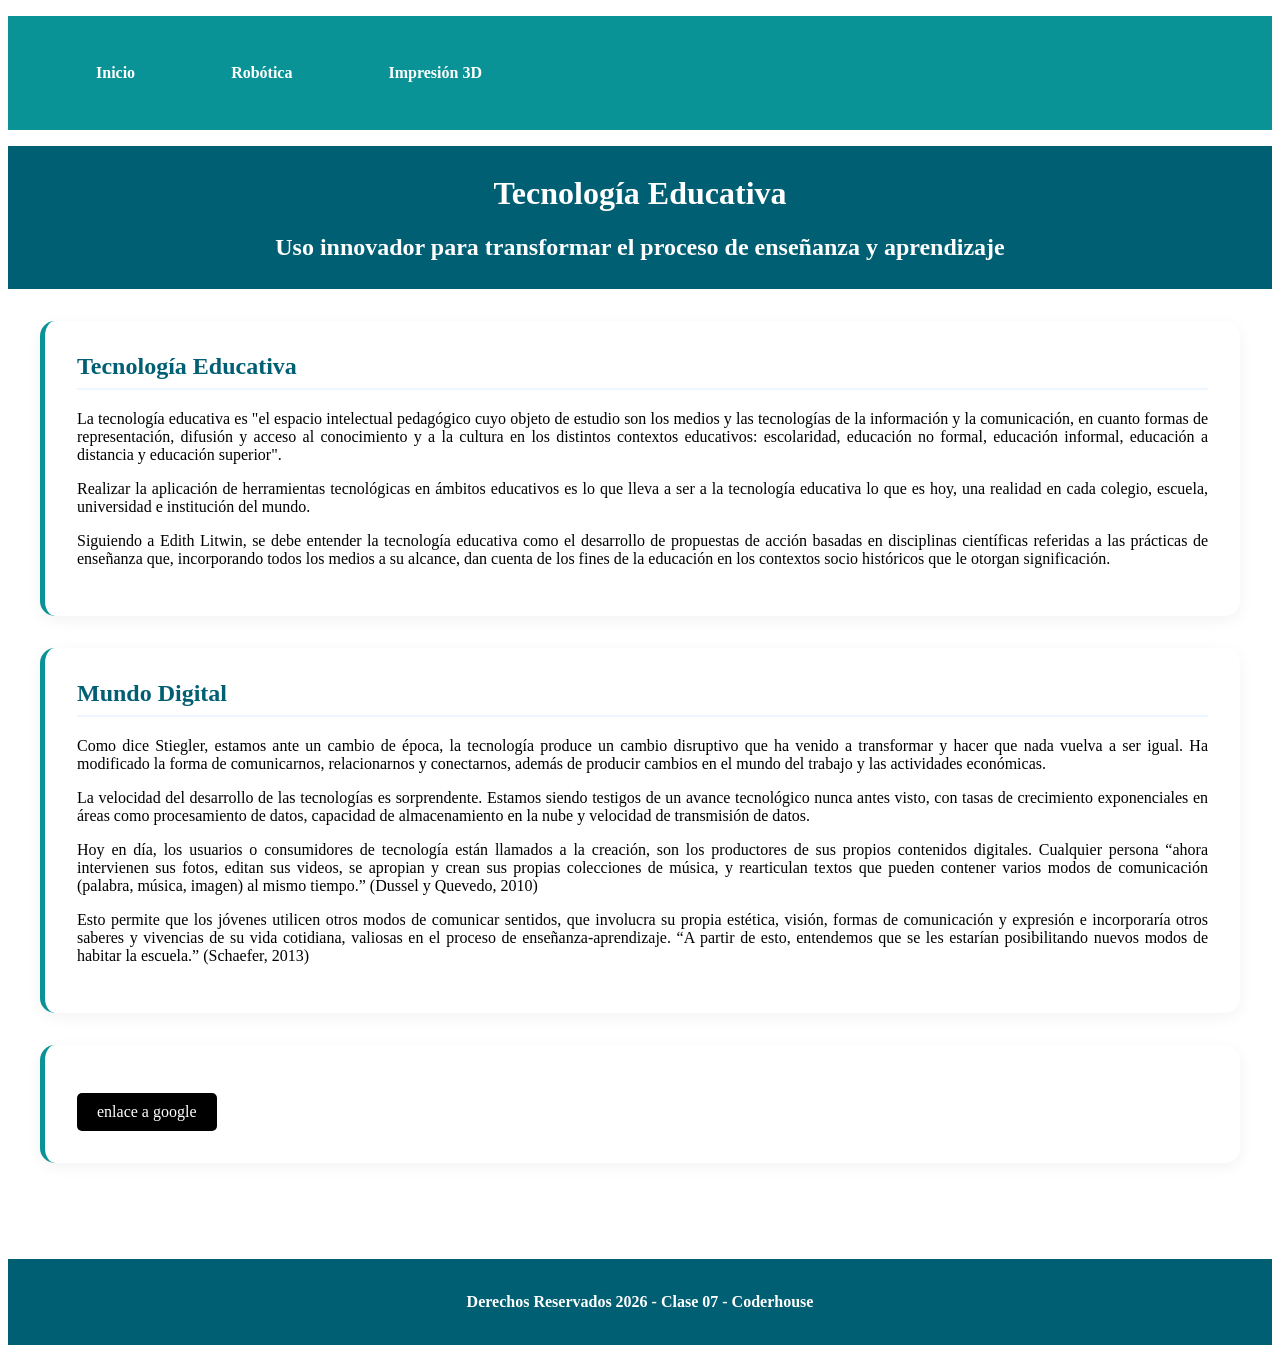
<file: Desafio10/ejercicio-node-sass02/index.html>
<!DOCTYPE html>
<html lang="es">

<head>
  <meta charset="UTF-8" />
  <meta http-equiv="X-UA-Compatible" content="IE=edge" />
  <meta name="viewport" content="width=device-width, initial-scale=1.0" />


  <title>Página sobre Tecnología Educativa</title>

  <link rel="stylesheet" href="./sass/main.css">


</head>

<body>

  <nav>
    <ul>
      <li><a href="#">Inicio</a> </li>
      <li><a href="./pages/robotica.html">Robótica</a></li>
      <li><a href="./pages/impresion.html">Impresión 3D</a></li>
    </ul>
  </nav>

  <header>
    <h1>Tecnología Educativa</h1>
    <h2>Uso innovador para transformar el proceso de enseñanza y aprendizaje</h2>

  </header>



  <main>
    <section>
      <h2>Tecnología Educativa</h2>
      <p>
        La tecnología educativa es "el espacio intelectual pedagógico cuyo
        objeto de estudio son los medios y las tecnologías de la información
        y la comunicación, en cuanto formas de representación, difusión y
        acceso al conocimiento y a la cultura en los distintos contextos
        educativos: escolaridad, educación no formal, educación informal,
        educación a distancia y educación superior".
      </p>

      <p>
        Realizar la aplicación de herramientas tecnológicas en ámbitos
        educativos es lo que lleva a ser a la tecnología educativa lo que es
        hoy, una realidad en cada colegio, escuela, universidad e
        institución del mundo.
      </p>

      <p>
        Siguiendo a Edith Litwin, se debe entender la tecnología educativa
        como el desarrollo de propuestas de acción basadas en disciplinas
        científicas referidas a las prácticas de enseñanza que, incorporando
        todos los medios a su alcance, dan cuenta de los fines de la
        educación en los contextos socio históricos que le otorgan
        significación.
      </p>

    </section>

    <section>
      <h2>Mundo Digital</h2>

      <p>
        Como dice Stiegler, estamos ante un cambio de época, la tecnología
        produce un cambio disruptivo que ha venido a transformar y hacer que
        nada vuelva a ser igual. Ha modificado la forma de comunicarnos,
        relacionarnos y conectarnos, además de producir cambios en el mundo
        del trabajo y las actividades económicas.
      </p>
      <p>
        La velocidad del desarrollo de las tecnologías es sorprendente.
        Estamos siendo testigos de un avance tecnológico nunca antes visto,
        con tasas de crecimiento exponenciales en áreas como procesamiento
        de datos, capacidad de almacenamiento en la nube y velocidad de
        transmisión de datos.
      </p>
      <p>
        Hoy en día, los usuarios o consumidores de tecnología están llamados
        a la creación, son los productores de sus propios contenidos
        digitales. Cualquier persona “ahora intervienen sus fotos, editan
        sus videos, se apropian y crean sus propias colecciones de música, y
        rearticulan textos que pueden contener varios modos de comunicación
        (palabra, música, imagen) al mismo tiempo.” (Dussel y Quevedo, 2010)
      </p>
      <p>
        Esto permite que los jóvenes utilicen otros modos de comunicar
        sentidos, que involucra su propia estética, visión, formas de
        comunicación y expresión e incorporaría otros saberes y vivencias de
        su vida cotidiana, valiosas en el proceso de enseñanza-aprendizaje.
        “A partir de esto, entendemos que se les estarían posibilitando
        nuevos modos de habitar la escuela.” (Schaefer, 2013)
      </p>

    </section>

    <section>
      <a href="http://www.google.com.ar" class="boton-index"> enlace a google</a>
    </section>

  </main>

  <footer>
    <h4>Derechos Reservados 2026 - Clase 07 - Coderhouse</h4>
  </footer>
</body>

</html>
</file>
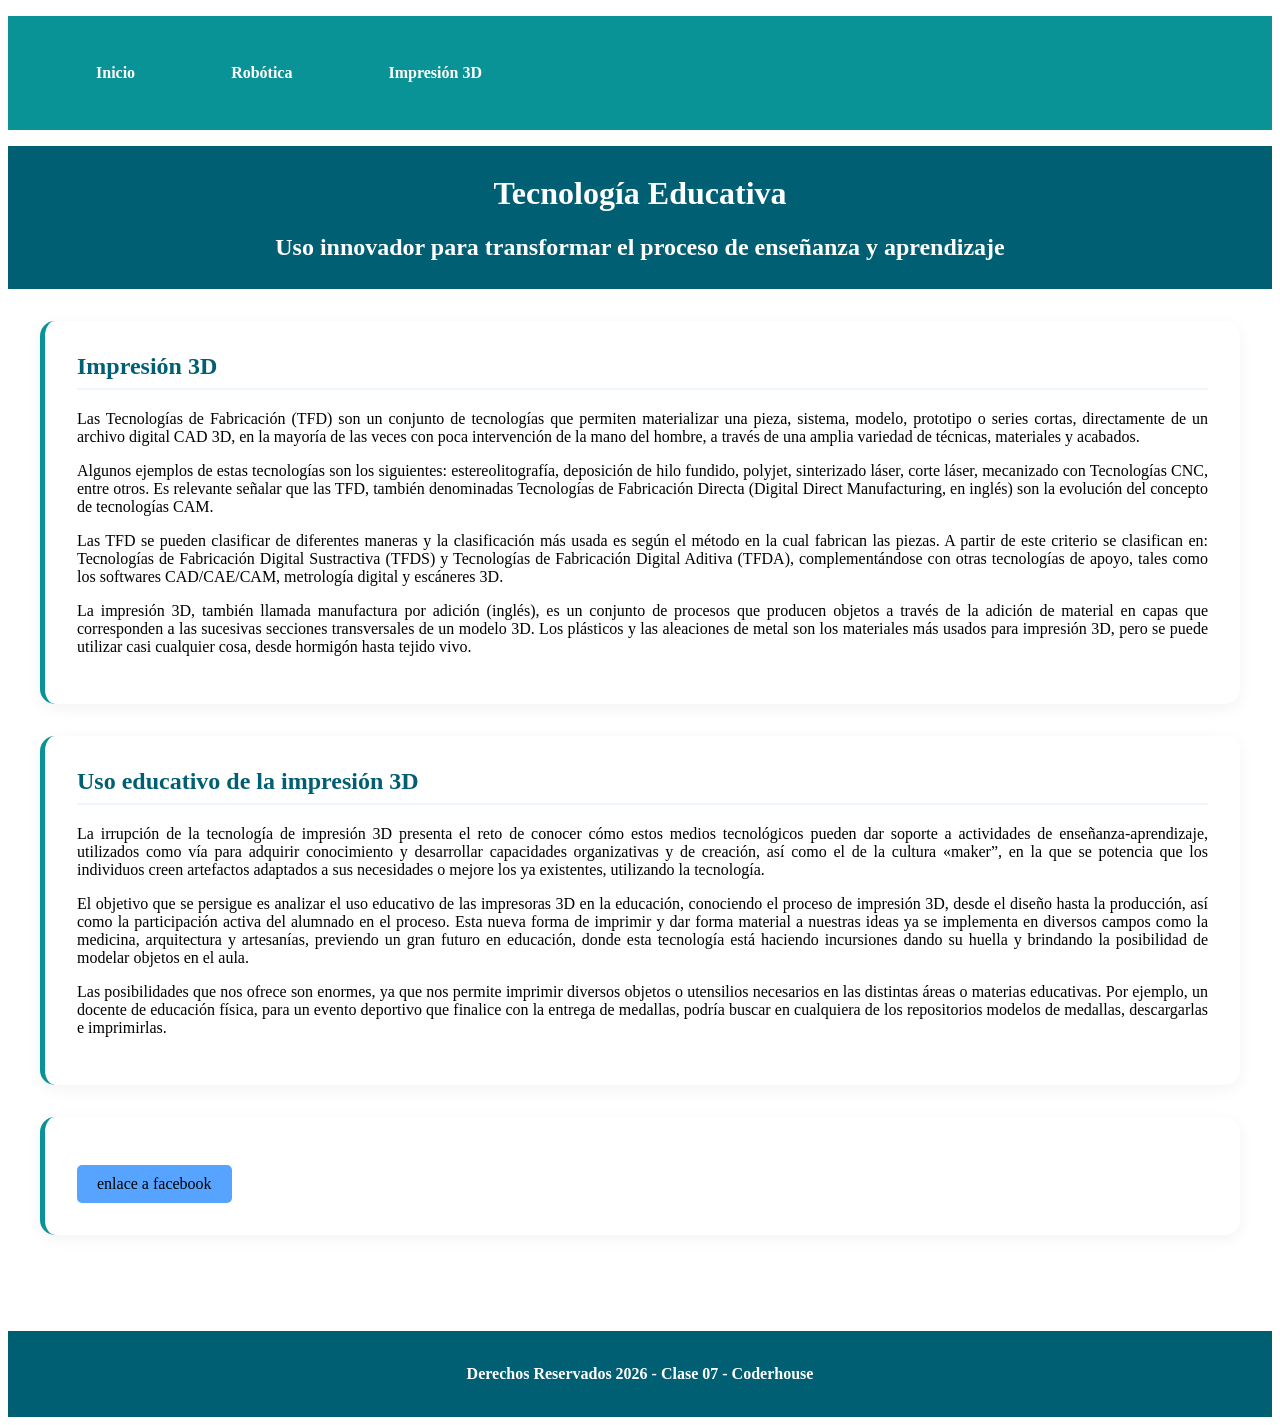
<file: Desafio10/ejercicio-node-sass02/pages/impresion.html>
<!DOCTYPE html>
<html lang="es">

<head>
  <meta charset="UTF-8" />
  <meta http-equiv="X-UA-Compatible" content="IE=edge" />

  <meta name="viewport" content="width=device-width, initial-scale=1.0" />


  <title>Página sobre Tecnología Educativa</title>

  <link rel="stylesheet" href="../sass/main.css">

</head>

<body>

  <nav>
    <ul>
      <li><a href="../index.html">Inicio</a></li>
      <li><a href="robotica.html">Robótica</a></li>
      <li><a href="#">Impresión 3D</a></li>
    </ul>
  </nav>

  <header>
    <h1>Tecnología Educativa</h1>
    <h2>Uso innovador para transformar el proceso de enseñanza y aprendizaje</h2>

  </header>


  <main>
    <section>
      <h2>Impresión 3D</h2>
      <p>
        Las Tecnologías de Fabricación (TFD) son un conjunto de tecnologías
        que permiten materializar una pieza, sistema, modelo, prototipo o
        series cortas, directamente de un archivo digital CAD 3D, en la
        mayoría de las veces con poca intervención de la mano del hombre, a
        través de una amplia variedad de técnicas, materiales y acabados.
      </p>
      <p>
        Algunos ejemplos de estas tecnologías son los siguientes:
        estereolitografía, deposición de hilo fundido, polyjet, sinterizado
        láser, corte láser, mecanizado con Tecnologías CNC, entre otros. Es
        relevante señalar que las TFD, también denominadas Tecnologías de
        Fabricación Directa (Digital Direct Manufacturing, en inglés) son la
        evolución del concepto de tecnologías CAM.
      </p>
      <p>
        Las TFD se pueden clasificar de diferentes maneras y la
        clasificación más usada es según el método en la cual fabrican las
        piezas. A partir de este criterio se clasifican en: Tecnologías de
        Fabricación Digital Sustractiva (TFDS) y Tecnologías de Fabricación
        Digital Aditiva (TFDA), complementándose con otras tecnologías de
        apoyo, tales como los softwares CAD/CAE/CAM, metrología digital y
        escáneres 3D.
      </p>
      <p>
        La impresión 3D, también llamada manufactura por adición (inglés),
        es un conjunto de procesos que producen objetos a través de la
        adición de material en capas que corresponden a las sucesivas
        secciones transversales de un modelo 3D. Los plásticos y las
        aleaciones de metal son los materiales más usados para impresión 3D,
        pero se puede utilizar casi cualquier cosa, desde hormigón hasta
        tejido vivo.
      </p>
    </section>

    <section>

      <h2>Uso educativo de la impresión 3D</h2>
      <p>
        La irrupción de la tecnología de impresión 3D presenta el reto de
        conocer cómo estos medios tecnológicos pueden dar soporte a
        actividades de enseñanza-aprendizaje, utilizados como vía para
        adquirir conocimiento y desarrollar capacidades organizativas y de
        creación, así como el de la cultura «maker”, en la que se potencia
        que los individuos creen artefactos adaptados a sus necesidades o
        mejore los ya existentes, utilizando la tecnología.
      </p>
      <p>
        El objetivo que se persigue es analizar el uso educativo de las
        impresoras 3D en la educación, conociendo el proceso de impresión
        3D, desde el diseño hasta la producción, así como la participación
        activa del alumnado en el proceso. Esta nueva forma de imprimir y
        dar forma material a nuestras ideas ya se implementa en diversos
        campos como la medicina, arquitectura y artesanías, previendo un
        gran futuro en educación, donde esta tecnología está haciendo
        incursiones dando su huella y brindando la posibilidad de modelar
        objetos en el aula.
      </p>
      <p>
        Las posibilidades que nos ofrece son enormes, ya que nos permite
        imprimir diversos objetos o utensilios necesarios en las distintas
        áreas o materias educativas. Por ejemplo, un docente de educación
        física, para un evento deportivo que finalice con la entrega de
        medallas, podría buscar en cualquiera de los repositorios modelos de
        medallas, descargarlas e imprimirlas.
      </p>

    </section>

    <section>
      <a href="https://www.facebook.com/?locale=es_LA" class="boton-impresion"> enlace a facebook</a>
    </section>

  </main>

  <footer>
    <h4>Derechos Reservados 2026 - Clase 07 - Coderhouse</h4>
  </footer>
</body>

</html>
</file>
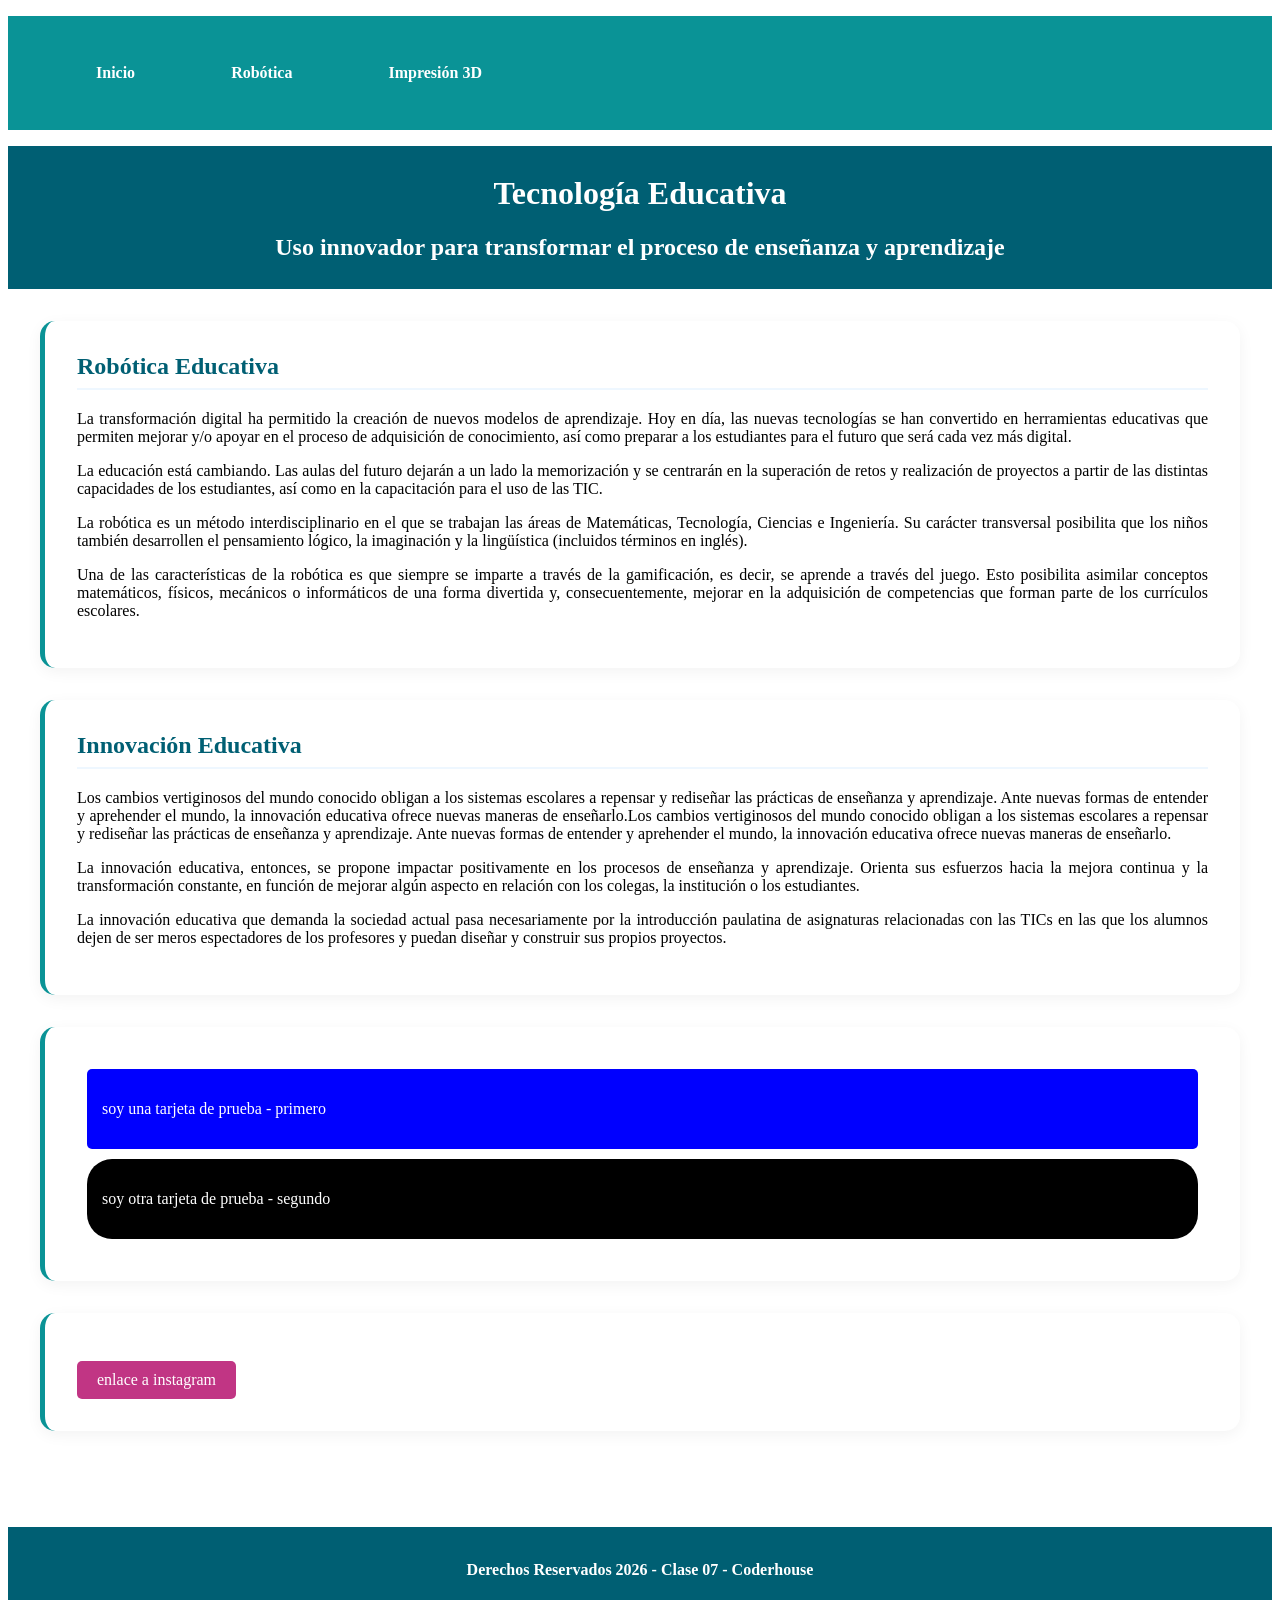
<file: Desafio10/ejercicio-node-sass02/pages/robotica.html>
<!DOCTYPE html>
<html lang="es">

<head>
  <meta charset="UTF-8" />
  <meta http-equiv="X-UA-Compatible" content="IE=edge" />
  <meta name="viewport" content="width=device-width, initial-scale=1.0" />


  <title>Página sobre Tecnología Educativa</title>

  <link rel="stylesheet" href="../sass/main.css">


</head>

<body>

  <nav>
    <ul>
      <li><a href="../index.html">Inicio</a></li>
      <li><a href="#">Robótica</a></li>
      <li><a href="impresion.html">Impresión 3D</a></li>
    </ul>
  </nav>


  <header>
    <h1>Tecnología Educativa</h1>
    <h2>Uso innovador para transformar el proceso de enseñanza y aprendizaje</h2>

  </header>


  <main>
    <section>
      <h2>Robótica Educativa</h2>
      <p>
        La transformación digital ha permitido la creación de nuevos modelos
        de aprendizaje. Hoy en día, las nuevas tecnologías se han convertido
        en herramientas educativas que permiten mejorar y/o apoyar en el
        proceso de adquisición de conocimiento, así como preparar a los
        estudiantes para el futuro que será cada vez más digital.
      </p>
      <p>
        La educación está cambiando. Las aulas del futuro dejarán a un lado
        la memorización y se centrarán en la superación de retos y
        realización de proyectos a partir de las distintas capacidades de
        los estudiantes, así como en la capacitación para el uso de las TIC.
      </p>
      <p>
        La robótica es un método interdisciplinario en el que se trabajan
        las áreas de Matemáticas, Tecnología, Ciencias e Ingeniería. Su
        carácter transversal posibilita que los niños también desarrollen el
        pensamiento lógico, la imaginación y la lingüística (incluidos
        términos en inglés).
      </p>
      <p>
        Una de las características de la robótica es que siempre se imparte
        a través de la gamificación, es decir, se aprende a través del
        juego. Esto posibilita asimilar conceptos matemáticos, físicos,
        mecánicos o informáticos de una forma divertida y, consecuentemente,
        mejorar en la adquisición de competencias que forman parte de los
        currículos escolares.
      </p>
    </section>

    <section>
      <h2>Innovación Educativa</h2>
      <p>
        Los cambios vertiginosos del mundo conocido obligan a los sistemas
        escolares a repensar y rediseñar las prácticas de enseñanza y
        aprendizaje. Ante nuevas formas de entender y aprehender el mundo,
        la innovación educativa ofrece nuevas maneras de enseñarlo.Los
        cambios vertiginosos del mundo conocido obligan a los sistemas
        escolares a repensar y rediseñar las prácticas de enseñanza y
        aprendizaje. Ante nuevas formas de entender y aprehender el mundo,
        la innovación educativa ofrece nuevas maneras de enseñarlo.
      </p>
      <p>
        La innovación educativa, entonces, se propone impactar positivamente
        en los procesos de enseñanza y aprendizaje. Orienta sus esfuerzos
        hacia la mejora continua y la transformación constante, en función
        de mejorar algún aspecto en relación con los colegas, la institución
        o los estudiantes.
      </p>
      <p>
        La innovación educativa que demanda la sociedad actual pasa
        necesariamente por la introducción paulatina de asignaturas
        relacionadas con las TICs en las que los alumnos dejen de ser meros
        espectadores de los profesores y puedan diseñar y construir sus
        propios proyectos.
      </p>
    </section>

    <section>
      <div class="card-primera">
        <p>soy una tarjeta de prueba - primero</p>
      </div>
      <div class="card-segunda">
        <p>soy otra tarjeta de prueba - segundo</p>
      </div>
    </section>

    <section>
      <a href="https://www.instagram.com/?hl=es" class="boton-robotica"> enlace a instagram</a>
    </section>

  </main>

  <footer>
    <h4>Derechos Reservados 2026 - Clase 07 - Coderhouse</h4>
  </footer>
</body>

</html>
</file>
<file: Desafio10/ejercicio-node-sass02/sass/main.css>
nav {
  background-color: #0a9396;
}
nav ul {
  list-style: none;
  display: flex;
}
@media screen and (max-width: 768px) {
  nav ul {
    flex-direction: column;
    text-align: center;
  }
}
@media screen and (max-width: 1024px) {
  nav ul {
    justify-content: center;
  }
}
nav ul li {
  margin: 2rem;
}
@media screen and (max-width: 768px) {
  nav ul li {
    margin: 1rem;
    border-bottom: 1px solid rgba(255, 255, 255, 0.1);
  }
}
nav ul li a {
  display: block;
  padding: 1rem;
  text-decoration: none;
  color: #fff;
  font-weight: bold;
}
nav ul li a:hover {
  background-color: #EEF7FF;
  color: #000;
}

header {
  background-color: #005f73;
  color: #fff;
  padding: 0.5rem;
  text-align: center;
}

@media screen and (max-width: 768px) {
  header h1 {
    font-size: 2rem;
  }
}
@media screen and (max-width: 1024px) {
  header h1 {
    font-size: 2.5rem;
  }
}

@media screen and (max-width: 768px) {
  header h2 {
    font-size: 1.2rem;
  }
}

main {
  padding: 2rem;
  max-width: 1200px;
  margin: 0 auto;
  text-align: justify;
}
@media screen and (max-width: 768px) {
  main {
    padding: 1rem;
  }
}
@media screen and (max-width: 1024px) {
  main {
    padding: 1.5rem;
  }
}

main section {
  background-color: #ffffff;
  padding: 2rem;
  margin-bottom: 2rem;
  border-radius: 15px;
  box-shadow: 0 4px 15px rgba(0, 0, 0, 0.05);
  border-left: 5px solid #0a9396;
}

main section h2 {
  margin-top: 0;
  color: #005f73;
  border-bottom: 2px solid #eef7ff;
  padding-bottom: 0.5rem;
}
@media screen and (max-width: 768px) {
  main section h2 {
    font-size: 1.5rem;
  }
}

footer {
  background-color: #005f73;
  color: white;
  text-align: center;
  padding: 0.8rem;
  margin-top: 2rem;
}

.boton-index, .boton-robotica, .boton-impresion {
  display: inline-block;
  padding: 10px 20px;
  text-decoration: none;
  border-radius: 5px;
  margin-top: 1rem;
  background-color: #000;
  color: #fff;
}
@media screen and (max-width: 768px) {
  .boton-index, .boton-robotica, .boton-impresion {
    display: block;
    text-align: center;
  }
}

.boton-impresion {
  background-color: #56A4FF;
  color: #000;
}

.boton-robotica {
  background-color: #c13584;
  color: #fff;
}

.card-primera {
  background-color: blue;
  color: white;
  border-radius: 5px;
  padding: 15px;
  margin: 10px;
}

.card-segunda {
  background-color: black;
  color: white;
  border-radius: 25px;
  padding: 15px;
  margin: 10px;
}/*# sourceMappingURL=main.css.map */
</file>
